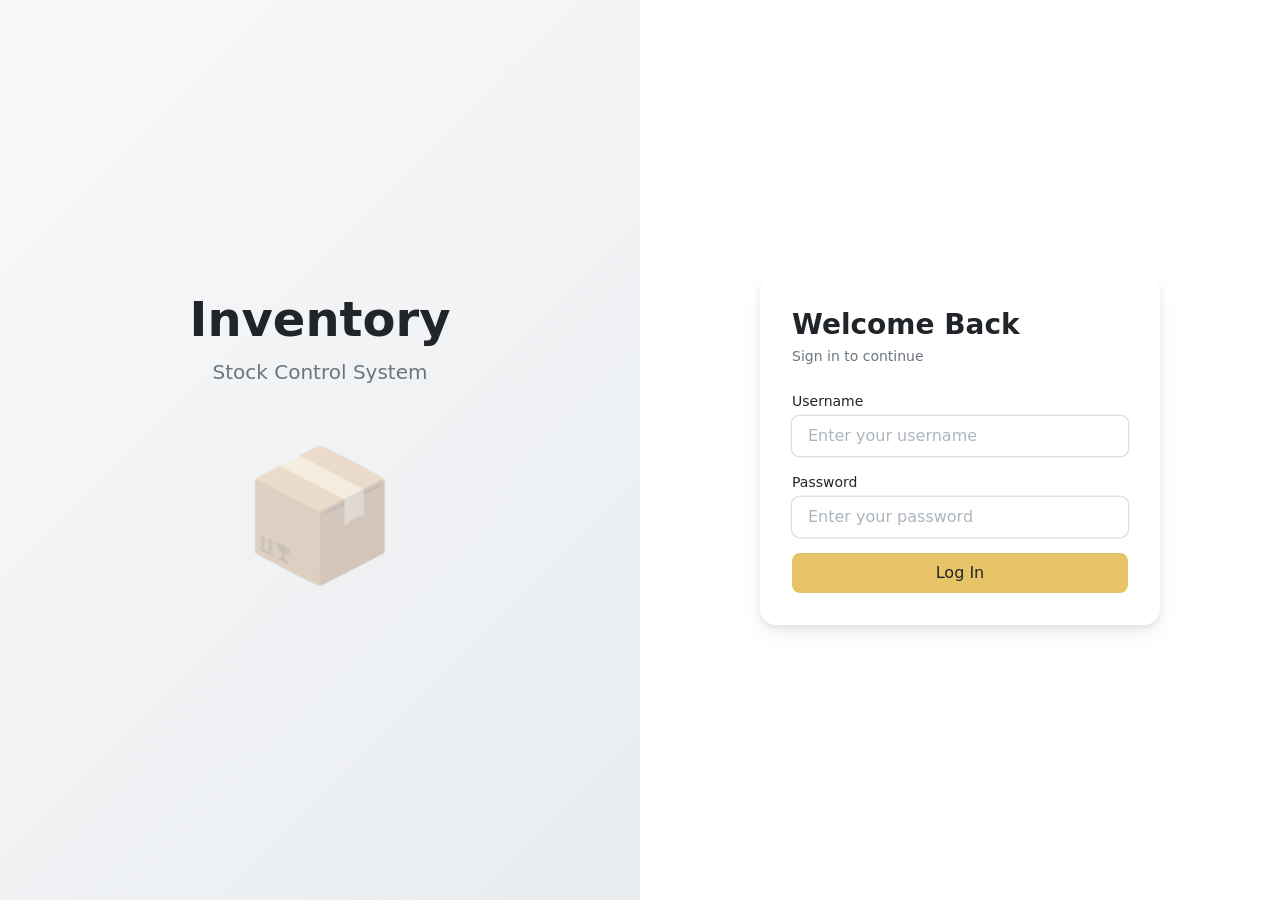
<file: index.html>
<!DOCTYPE html>
<html lang="en">
<head>
  <meta charset="UTF-8">
  <meta name="viewport" content="width=device-width, initial-scale=1.0">
  <title>Dashboard - Inventory System</title>
  <link rel="stylesheet" href="css/variables.css">
  <link rel="stylesheet" href="css/base.css">
  <link rel="stylesheet" href="css/layout.css">
  <link rel="stylesheet" href="css/components.css">
</head>
<body>
  <div class="app-layout">
    <!-- Sidebar will be injected here -->
    <div id="sidebar-container"></div>

    <!-- Main Content -->
    <main class="main-content">
      <div class="content-header">
        <h1>Dashboard</h1>
        <p class="page-description">Overview of your inventory system</p>
      </div>

      <div class="content-body">
        <!-- Metric cards -->
        <div id="metric-cards" class="metric-cards-grid"></div>

        <!-- Recent transactions section -->
        <div class="dashboard-section">
          <div class="section-header">
            <h2>Recent Transactions</h2>
          </div>
          <div id="recent-transactions-table"></div>
        </div>
      </div>
    </main>
  </div>

  <script type="module" src="js/pages/dashboard.js"></script>
</body>
</html>
</file>
<file: css/variables.css>
/**
 * Design Tokens
 * CSS Custom Properties for the Inventory System
 */

:root {
  /* ========================================================================
     COLORS - Light Theme
     ======================================================================== */
  
  /* Primary/Accent - Muted Yellow */
  --color-primary: #E8C468;
  --color-primary-hover: #D4B05A;
  --color-primary-light: #F5E9C8;
  
  /* Neutrals */
  --color-bg-primary: #FFFFFF;
  --color-bg-secondary: #F8F9FA;
  --color-bg-tertiary: #F1F3F5;
  --color-text-primary: #212529;
  --color-text-secondary: #6C757D;
  --color-text-tertiary: #ADB5BD;
  --color-border: #DEE2E6;
  --color-border-light: #E9ECEF;
  
  /* Semantic Status Colors */
  --color-success: #51CF66;
  --color-success-light: #D3F9D8;
  --color-warning: #FFA94D;
  --color-warning-light: #FFE8CC;
  --color-danger: #FF6B6B;
  --color-danger-light: #FFE3E3;
  --color-info: #4DABF7;
  --color-info-light: #D0EBFF;
  
  /* ========================================================================
     SPACING SCALE (8px base)
     ======================================================================== */
  
  --space-xs: 4px;
  --space-sm: 8px;
  --space-md: 16px;
  --space-lg: 24px;
  --space-xl: 32px;
  --space-2xl: 48px;
  
  /* ========================================================================
     TYPOGRAPHY
     ======================================================================== */
  
  /* Font Family */
  --font-family: system-ui, -apple-system, "Segoe UI", Roboto, sans-serif;
  
  /* Font Sizes */
  --font-size-xs: 12px;
  --font-size-sm: 14px;
  --font-size-base: 14px;
  --font-size-md: 16px;
  --font-size-lg: 20px;
  --font-size-xl: 24px;
  --font-size-2xl: 32px;
  
  /* Font Weights */
  --font-weight-normal: 400;
  --font-weight-medium: 500;
  --font-weight-semibold: 600;
  --font-weight-bold: 700;
  
  /* Line Heights */
  --line-height-tight: 1.25;
  --line-height-normal: 1.5;
  --line-height-relaxed: 1.75;
  
  /* ========================================================================
     BORDER RADIUS (Pill-shaped theme)
     ======================================================================== */
  
  --radius-sm: 4px;
  --radius-md: 8px;
  --radius-lg: 16px;
  --radius-pill: 999px;
  
  /* ========================================================================
     SHADOWS
     ======================================================================== */
  
  --shadow-sm: 0 1px 3px rgba(0, 0, 0, 0.08);
  --shadow-md: 0 4px 6px rgba(0, 0, 0, 0.1);
  --shadow-lg: 0 10px 15px rgba(0, 0, 0, 0.1);
  
  /* ========================================================================
     LAYOUT
     ======================================================================== */
  
  --sidebar-width: 240px;
  --sidebar-width-collapsed: 64px;
  --header-height: 64px;
  
  /* ========================================================================
     TRANSITIONS
     ======================================================================== */
  
  --transition-fast: 150ms ease;
  --transition-base: 200ms ease;
  --transition-slow: 300ms ease;
  
  /* ========================================================================
     Z-INDEX SCALE
     ======================================================================== */
  
  --z-dropdown: 1000;
  --z-sticky: 1020;
  --z-fixed: 1030;
  --z-modal-backdrop: 1040;
  --z-modal: 1050;
  --z-popover: 1060;
  --z-tooltip: 1070;
}

/* Made with Bob */
</file>
<file: css/base.css>
/**
 * Base Styles
 * Resets and typography defaults
 */

/* ============================================================================
   RESET
   ============================================================================ */

*,
*::before,
*::after {
  box-sizing: border-box;
  margin: 0;
  padding: 0;
}

html {
  -webkit-font-smoothing: antialiased;
  -moz-osx-font-smoothing: grayscale;
}

body {
  font-family: var(--font-family);
  font-size: var(--font-size-base);
  font-weight: var(--font-weight-normal);
  line-height: var(--line-height-normal);
  color: var(--color-text-primary);
  background-color: var(--color-bg-primary);
}

/* ============================================================================
   TYPOGRAPHY
   ============================================================================ */

h1, h2, h3, h4, h5, h6 {
  font-weight: var(--font-weight-semibold);
  line-height: var(--line-height-tight);
  color: var(--color-text-primary);
  margin-bottom: var(--space-md);
}

h1 {
  font-size: var(--font-size-2xl);
}

h2 {
  font-size: var(--font-size-xl);
}

h3 {
  font-size: var(--font-size-lg);
}

h4 {
  font-size: var(--font-size-md);
}

h5, h6 {
  font-size: var(--font-size-base);
}

p {
  margin-bottom: var(--space-md);
}

a {
  color: var(--color-primary);
  text-decoration: none;
  transition: color var(--transition-fast);
}

a:hover {
  color: var(--color-primary-hover);
}

/* ============================================================================
   FORMS
   ============================================================================ */

input,
select,
textarea,
button {
  font-family: inherit;
  font-size: inherit;
  line-height: inherit;
}

input,
select,
textarea {
  width: 100%;
  padding: var(--space-sm) var(--space-md);
  border: 1px solid var(--color-border);
  border-radius: var(--radius-sm);
  background-color: var(--color-bg-primary);
  color: var(--color-text-primary);
  transition: border-color var(--transition-fast);
}

input:focus,
select:focus,
textarea:focus {
  outline: none;
  border-color: var(--color-primary);
}

input::placeholder,
textarea::placeholder {
  color: var(--color-text-tertiary);
}

label {
  display: block;
  margin-bottom: var(--space-xs);
  font-size: var(--font-size-sm);
  font-weight: var(--font-weight-medium);
  color: var(--color-text-secondary);
}

button {
  cursor: pointer;
  border: none;
  background: none;
}

button:disabled {
  cursor: not-allowed;
  opacity: 0.5;
}

/* ============================================================================
   UTILITIES
   ============================================================================ */

.sr-only {
  position: absolute;
  width: 1px;
  height: 1px;
  padding: 0;
  margin: -1px;
  overflow: hidden;
  clip: rect(0, 0, 0, 0);
  white-space: nowrap;
  border-width: 0;
}

/* Made with Bob */
</file>
<file: css/layout.css>
/**
 * Layout Styles
 * Sidebar + main content grid with responsive behavior
 */

/* ============================================================================
   APP LAYOUT
   ============================================================================ */

.app-layout {
  display: flex;
  min-height: 100vh;
}

/* ============================================================================
   SIDEBAR
   ============================================================================ */

.sidebar {
  position: fixed;
  top: 0;
  left: 0;
  width: var(--sidebar-width);
  height: 100vh;
  background-color: var(--color-bg-secondary);
  border-right: 1px solid var(--color-border-light);
  display: flex;
  flex-direction: column;
  transition: width var(--transition-base);
  z-index: var(--z-fixed);
}

.sidebar-header {
  padding: var(--space-lg) var(--space-md);
  border-bottom: 1px solid var(--color-border-light);
}

.sidebar-logo {
  display: flex;
  align-items: center;
  gap: var(--space-sm);
}

.logo-icon {
  display: flex;
  align-items: center;
  color: var(--color-primary);
}

.logo-text {
  font-size: var(--font-size-lg);
  font-weight: var(--font-weight-bold);
  color: var(--color-text-primary);
  white-space: nowrap;
}

.sidebar-nav {
  flex: 1;
  overflow-y: auto;
  padding: var(--space-md) 0;
}

.sidebar-group {
  margin-bottom: var(--space-lg);
}

.sidebar-group-title {
  padding: 0 var(--space-md);
  margin-bottom: var(--space-sm);
  font-size: var(--font-size-xs);
  font-weight: var(--font-weight-semibold);
  text-transform: uppercase;
  letter-spacing: 0.05em;
  color: var(--color-text-tertiary);
}

.sidebar-link {
  display: flex;
  align-items: center;
  gap: var(--space-sm);
  padding: var(--space-sm) var(--space-md);
  margin: 0 var(--space-sm);
  color: var(--color-text-secondary);
  transition: all var(--transition-fast);
  position: relative;
  border-radius: var(--radius-md);
}

.sidebar-link:hover {
  background-color: var(--color-bg-tertiary);
  color: var(--color-text-primary);
}

.sidebar-link.active {
  background-color: var(--color-primary-light);
  color: var(--color-text-primary);
  font-weight: var(--font-weight-medium);
}

.sidebar-link.active::before {
  content: '';
  position: absolute;
  left: 0;
  top: 50%;
  transform: translateY(-50%);
  width: 3px;
  height: 60%;
  background-color: var(--color-primary);
  border-radius: 0 var(--radius-pill) var(--radius-pill) 0;
}

.sidebar-icon {
  display: flex;
  align-items: center;
  flex-shrink: 0;
}

.sidebar-label {
  white-space: nowrap;
  overflow: hidden;
  text-overflow: ellipsis;
}

/* ============================================================================
   MAIN CONTENT
   ============================================================================ */

.main-content {
  flex: 1;
  margin-left: var(--sidebar-width);
  min-height: 100vh;
  background-color: var(--color-bg-primary);
  transition: margin-left var(--transition-base);
  position: relative;
}

.content-header {
  padding: var(--space-lg) var(--space-xl);
  background-color: var(--color-bg-primary);
  border-bottom: 1px solid var(--color-border-light);
  position: sticky;
  top: 0;
  z-index: var(--z-sticky);
}

.content-header h1 {
  margin-bottom: 0;
}

.content-body {
  padding: var(--space-xl);
}

/* Alternative class names for page structure (used in dashboard and some pages) */
.page-header {
  padding: var(--space-lg) var(--space-xl);
  background-color: var(--color-bg-primary);
  border-bottom: 1px solid var(--color-border-light);
}

.page-header h1 {
  margin-bottom: var(--space-xs);
}

.page-description {
  color: var(--color-text-secondary);
  margin-top: var(--space-xs);
}

.page-content {
  padding: var(--space-xl);
}

/* ============================================================================
   RESPONSIVE - SIDEBAR COLLAPSE
   ============================================================================ */

@media (max-width: 760px) {
  .sidebar {
    width: var(--sidebar-width-collapsed);
  }

  .sidebar-logo .logo-text,
  .sidebar-group-title,
  .sidebar-label {
    display: none;
  }

  .sidebar-link {
    justify-content: center;
    padding: var(--space-md);
  }

  .sidebar-link.active::before {
    display: none;
  }

  .main-content {
    margin-left: var(--sidebar-width-collapsed);
  }
}

@media (max-width: 480px) {
  .content-header {
    padding: var(--space-md) var(--space-lg);
  }

  .content-body {
    padding: var(--space-lg);
  }
}

/* ============================================================================
   SIDEBAR FOOTER
   ============================================================================ */

.sidebar-footer {
  padding: var(--space-md);
  border-top: 1px solid var(--color-border-light);
  display: flex;
  flex-direction: column;
  gap: var(--space-sm);
}

.sidebar-user {
  display: flex;
  align-items: center;
  gap: var(--space-sm);
  padding: var(--space-xs) var(--space-sm);
  overflow: hidden;
}

.sidebar-user-avatar {
  width: 32px;
  height: 32px;
  border-radius: 50%;
  background: var(--color-primary);
  color: white;
  display: flex;
  align-items: center;
  justify-content: center;
  font-size: var(--font-size-xs);
  font-weight: var(--font-weight-bold);
  flex-shrink: 0;
}

.sidebar-user-info {
  overflow: hidden;
}

.sidebar-user-name {
  font-size: var(--font-size-sm);
  font-weight: var(--font-weight-medium);
  color: var(--color-text-primary);
  white-space: nowrap;
  overflow: hidden;
  text-overflow: ellipsis;
}

.sidebar-user-role {
  font-size: var(--font-size-xs);
  color: var(--color-text-tertiary);
  white-space: nowrap;
}

.sidebar-logout-btn {
  display: flex;
  align-items: center;
  gap: var(--space-sm);
  width: 100%;
  padding: var(--space-sm) var(--space-md);
  background: none;
  border: none;
  border-radius: var(--radius-md);
  color: var(--color-danger);
  cursor: pointer;
  font-size: var(--font-size-sm);
  font-weight: var(--font-weight-medium);
  text-align: left;
  transition: background var(--transition-fast);
}

.sidebar-logout-btn:hover {
  background: var(--color-danger-light);
}

/* Hide text labels when sidebar is collapsed on mobile */
@media (max-width: 760px) {
  .sidebar-user-info,
  .sidebar-logout-label {
    display: none;
  }

  .sidebar-user {
    justify-content: center;
    padding: var(--space-xs);
  }

  .sidebar-logout-btn {
    justify-content: center;
    padding: var(--space-sm);
  }
}

/* Made with Bob */
</file>
<file: css/components.css>
/**
 * Component Styles
 * All reusable UI components
 */

/* ============================================================================
   BUTTONS
   ============================================================================ */

.btn {
  display: inline-flex;
  align-items: center;
  justify-content: center;
  gap: var(--space-sm);
  padding: var(--space-sm) var(--space-lg);
  font-size: var(--font-size-sm);
  font-weight: var(--font-weight-medium);
  border-radius: var(--radius-md);
  transition: all var(--transition-fast);
  cursor: pointer;
  border: 1px solid transparent;
  white-space: nowrap;
}

.btn:disabled {
  opacity: 0.5;
  cursor: not-allowed;
}

.btn-default {
  background-color: var(--color-bg-primary);
  color: var(--color-text-primary);
  border-color: var(--color-border);
}

.btn-default:hover:not(:disabled) {
  background-color: var(--color-bg-tertiary);
}

.btn-primary {
  background-color: var(--color-primary);
  color: var(--color-text-primary);
}

.btn-primary:hover:not(:disabled) {
  background-color: var(--color-primary-hover);
}

.btn-danger {
  background-color: var(--color-danger);
  color: white;
  border: none;
}

.btn-danger:hover:not(:disabled) {
  opacity: 0.9;
}

.btn-icon {
  display: inline-flex;
  align-items: center;
  justify-content: center;
  width: 32px;
  height: 32px;
  padding: 0;
  border-radius: var(--radius-sm);
  background-color: transparent;
  color: var(--color-text-secondary);
  transition: all var(--transition-fast);
}

.btn-icon:hover:not(:disabled) {
  background-color: var(--color-bg-tertiary);
  color: var(--color-text-primary);
}

.btn-edit:hover:not(:disabled) {
  background-color: var(--color-info-light);
  color: var(--color-info);
}

.btn-delete:hover:not(:disabled) {
  background-color: var(--color-danger-light);
  color: var(--color-danger);
}

/* ============================================================================
   BADGES
   ============================================================================ */

.badge {
  display: inline-flex;
  align-items: center;
  padding: var(--space-xs) var(--space-sm);
  font-size: var(--font-size-xs);
  font-weight: var(--font-weight-medium);
  border-radius: var(--radius-pill);
  white-space: nowrap;
}

.badge-default {
  background-color: var(--color-bg-tertiary);
  color: var(--color-text-secondary);
}

.badge-success {
  background-color: var(--color-success-light);
  color: var(--color-success);
}

.badge-warning {
  background-color: var(--color-warning-light);
  color: var(--color-warning);
}

.badge-danger {
  background-color: var(--color-danger-light);
  color: var(--color-danger);
}

.badge-info {
  background-color: var(--color-info-light);
  color: var(--color-info);
}

/* ============================================================================
   METRIC CARDS
   ============================================================================ */

.metric-cards-grid {
  display: grid;
  grid-template-columns: repeat(auto-fit, minmax(240px, 1fr));
  gap: var(--space-lg);
  margin-bottom: var(--space-xl);
}

.metric-card {
  background-color: var(--color-bg-primary);
  border: 1px solid var(--color-border-light);
  border-radius: var(--radius-md);
  padding: var(--space-lg);
  transition: box-shadow var(--transition-fast);
}

.metric-card:hover {
  box-shadow: var(--shadow-md);
}

.metric-card-alert {
  border-color: var(--color-warning);
  background-color: var(--color-warning-light);
}

.metric-header {
  display: flex;
  align-items: center;
  gap: var(--space-sm);
  margin-bottom: var(--space-md);
}

.metric-icon {
  display: flex;
  align-items: center;
  color: var(--color-text-secondary);
}

.metric-label {
  font-size: var(--font-size-sm);
  font-weight: var(--font-weight-medium);
  color: var(--color-text-secondary);
}

.metric-value {
  font-size: var(--font-size-2xl);
  font-weight: var(--font-weight-bold);
  color: var(--color-text-primary);
}

.metric-value-alert {
  color: var(--color-warning);
}

/* ============================================================================
   DATA TABLE
   ============================================================================ */

.table-wrapper {
  overflow-x: auto;
  background-color: var(--color-bg-primary);
  border: 1px solid var(--color-border-light);
  border-radius: var(--radius-md);
}

.data-table {
  width: 100%;
  border-collapse: collapse;
  font-size: var(--font-size-sm);
}

.data-table thead {
  background-color: var(--color-bg-secondary);
  border-bottom: 1px solid var(--color-border);
}

.data-table th {
  padding: var(--space-md);
  text-align: left;
  font-weight: var(--font-weight-semibold);
  color: var(--color-text-secondary);
  white-space: nowrap;
}

.data-table td {
  padding: var(--space-md);
  border-top: 1px solid var(--color-border-light);
}

.data-table tbody tr {
  transition: background-color var(--transition-fast);
}

.data-table tbody tr:hover {
  background-color: var(--color-bg-secondary);
}

.table-actions-cell {
  text-align: right;
  white-space: nowrap;
  width: 1%;
}

.table-actions {
  display: inline-flex;
  gap: var(--space-xs);
  align-items: center;
  justify-content: flex-end;
}

.table-actions-header {
  text-align: right;
  white-space: nowrap;
  width: 1%;
}

.table-empty {
  display: flex;
  flex-direction: column;
  align-items: center;
  justify-content: center;
  padding: var(--space-2xl);
  text-align: center;
}

.empty-icon {
  margin-bottom: var(--space-md);
  color: var(--color-text-tertiary);
  opacity: 0.5;
}

.empty-message {
  font-size: var(--font-size-md);
  color: var(--color-text-secondary);
  margin: 0;
}

/* ============================================================================
   SKELETON LOADING
   ============================================================================ */

.skeleton {
  background: linear-gradient(
    90deg,
    var(--color-bg-tertiary) 0%,
    var(--color-border-light) 50%,
    var(--color-bg-tertiary) 100%
  );
  background-size: 200% 100%;
  animation: skeleton-loading 1.5s ease-in-out infinite;
  border-radius: var(--radius-sm);
}

.skeleton-text {
  height: 16px;
  width: 100%;
}

.table-skeleton tbody tr:hover {
  background-color: transparent;
}

@keyframes skeleton-loading {
  0% {
    background-position: 200% 0;
  }
  100% {
    background-position: -200% 0;
  }
}

/* ============================================================================
   MODAL
   ============================================================================ */

.modal {
  position: fixed;
  top: 0;
  left: 0;
  width: 100%;
  height: 100%;
  display: flex;
  align-items: center;
  justify-content: center;
  z-index: var(--z-modal);
}

.modal-backdrop {
  position: absolute;
  top: 0;
  left: 0;
  width: 100%;
  height: 100%;
  background-color: rgba(0, 0, 0, 0.5);
  z-index: var(--z-modal-backdrop);
}

.modal-container {
  position: relative;
  width: 90%;
  max-width: 600px;
  max-height: 90vh;
  background-color: var(--color-bg-primary);
  border-radius: var(--radius-lg);
  box-shadow: var(--shadow-lg);
  display: flex;
  flex-direction: column;
  z-index: var(--z-modal);
}

.modal-header {
  display: flex;
  align-items: center;
  justify-content: space-between;
  padding: var(--space-lg) var(--space-xl);
  border-bottom: 1px solid var(--color-border-light);
}

.modal-title {
  font-size: var(--font-size-lg);
  font-weight: var(--font-weight-semibold);
  margin: 0;
}

.modal-close {
  display: flex;
  align-items: center;
  justify-content: center;
  width: 32px;
  height: 32px;
  border-radius: var(--radius-sm);
  color: var(--color-text-secondary);
  transition: all var(--transition-fast);
}

.modal-close:hover {
  background-color: var(--color-bg-tertiary);
  color: var(--color-text-primary);
}

.modal-body {
  flex: 1;
  overflow-y: auto;
  padding: var(--space-xl);
}

.modal-footer {
  display: flex;
  align-items: center;
  justify-content: flex-end;
  gap: var(--space-sm);
  padding: var(--space-lg) var(--space-xl);
  border-top: 1px solid var(--color-border-light);
}

/* ============================================================================
   FORM GROUPS
   ============================================================================ */

.form-group {
  margin-bottom: var(--space-lg);
}

.form-group:last-child {
  margin-bottom: 0;
}

.form-row {
  display: grid;
  grid-template-columns: repeat(auto-fit, minmax(200px, 1fr));
  gap: var(--space-lg);
}

/* ============================================================================
   UTILITIES
   ============================================================================ */

.text-center {
  text-align: center;
}

.text-right {
  text-align: right;
}

.text-secondary {
  color: var(--color-text-secondary);
}

.mb-0 {
  margin-bottom: 0;
}

.mb-sm {
  margin-bottom: var(--space-sm);
}

.mb-md {
  margin-bottom: var(--space-md);
}

.mb-lg {
  margin-bottom: var(--space-lg);
}

.mt-lg {
  margin-top: var(--space-lg);
}

/* ============================================================================
   PAGE LOADER
   ============================================================================ */

.page-loader {
  position: fixed;
  top: 0;
  left: 0;
  width: 100%;
  height: 100%;
  display: flex;
  align-items: center;
  justify-content: center;
  background-color: var(--color-bg-primary);
  z-index: var(--z-modal);
}

.loader-spinner {
  animation: spin 1s linear infinite;
}

.loader-spinner svg {
  color: var(--color-primary);
}

@keyframes spin {
  from {
    transform: rotate(0deg);
  }
  to {
    transform: rotate(360deg);
  }
}

/* ============================================================================
   PAGE ACTIONS & FILTERS
   ============================================================================ */

.page-actions {
  display: flex;
  align-items: center;
  gap: var(--space-md);
  margin-bottom: var(--space-xl);
}

.filters {
  display: flex;
  flex: 1;
  gap: var(--space-md);
}

.search-input {
  flex: 1;
  min-width: 250px;
  border: none;
  outline: none;
  box-shadow: 0 0 0 1.5px var(--color-border);
  border-radius: var(--radius-md);
  padding: var(--space-sm) var(--space-md);
  background-color: var(--color-bg-primary);
  color: var(--color-text-primary);
  transition: box-shadow var(--transition-fast);
}

.search-input:focus {
  box-shadow: 0 0 0 2px var(--color-primary);
  outline: none;
}

select,
.filter-select {
  border: none;
  outline: none;
  box-shadow: 0 0 0 1.5px var(--color-border);
  border-radius: var(--radius-md);
  padding: var(--space-sm) var(--space-md);
  background-color: var(--color-bg-primary);
  color: var(--color-text-primary);
  cursor: pointer;
  transition: box-shadow var(--transition-fast);
  min-width: 180px;
}

select:focus,
.filter-select:focus {
  box-shadow: 0 0 0 2px var(--color-primary);
  outline: none;
}

@media (max-width: 640px) {
  .page-actions {
    flex-direction: column;
    align-items: stretch;
  }

  .filters {
    flex-direction: column;
  }

  .search-input,
  .filter-select {
    width: 100%;
    min-width: 0;
  }
}
/* ============================================================================
   TOAST NOTIFICATIONS
   ============================================================================ */

.toast {
  position: fixed;
  bottom: var(--space-xl);
  right: var(--space-xl);
  display: flex;
  align-items: center;
  gap: var(--space-sm);
  min-width: 300px;
  max-width: 400px;
  padding: var(--space-md);
  background-color: var(--color-bg-primary);
  border-radius: var(--radius-md);
  box-shadow: var(--shadow-lg);
  z-index: 10000;
  opacity: 0;
  transform: translateY(20px);
  transition: all 0.3s ease;
}

.toast-show {
  opacity: 1;
  transform: translateY(0);
}

.toast-hide {
  opacity: 0;
  transform: translateY(20px);
}

.toast-success {
  border-left: 4px solid var(--color-success);
}

.toast-error {
  border-left: 4px solid var(--color-danger);
}

.toast-warning {
  border-left: 4px solid var(--color-warning);
}

.toast-icon {
  display: flex;
  align-items: center;
  flex-shrink: 0;
}

.toast-success .toast-icon {
  color: var(--color-success);
}

.toast-error .toast-icon {
  color: var(--color-danger);
}

.toast-warning .toast-icon {
  color: var(--color-warning);
}

.toast-message {
  flex: 1;
  font-size: var(--font-size-sm);
  color: var(--color-text-primary);
  line-height: var(--line-height-normal);
}

.toast-close {
  display: flex;
  align-items: center;
  justify-content: center;
  flex-shrink: 0;
  width: 24px;
  height: 24px;
  padding: 0;
  background: none;
  border: none;
  color: var(--color-text-tertiary);
  cursor: pointer;
  transition: color var(--transition-fast);
}

.toast-close:hover {
  color: var(--color-text-primary);
}

/* ============================================================================
   SESSION BAR
   ============================================================================ */

.session-bar {
  position: absolute;
  top: var(--space-lg);
  right: var(--space-xl);
  display: flex;
  align-items: center;
  gap: var(--space-md);
  z-index: 100;
}

.session-profile {
  position: relative;
}

.session-trigger {
  display: flex;
  align-items: center;
  gap: var(--space-sm);
  background: none;
  border: none;
  cursor: pointer;
  padding: var(--space-xs) var(--space-sm);
  border-radius: var(--radius-md);
  color: var(--color-text-primary);
  transition: background var(--transition-fast);
}

.session-trigger:hover {
  background: var(--color-bg-secondary);
}

.session-avatar {
  width: 32px;
  height: 32px;
  border-radius: 50%;
  background: var(--color-primary);
  color: white;
  display: flex;
  align-items: center;
  justify-content: center;
  font-size: var(--font-size-xs);
  font-weight: var(--font-weight-bold);
  flex-shrink: 0;
}

.session-avatar-lg {
  width: 40px;
  height: 40px;
  font-size: var(--font-size-sm);
}

.session-username {
  font-size: var(--font-size-sm);
  color: var(--color-text-primary);
  font-weight: var(--font-weight-medium);
}

.session-dropdown {
  display: none;
  position: absolute;
  top: calc(100% + 8px);
  right: 0;
  min-width: 200px;
  background: var(--color-bg-primary);
  border-radius: var(--radius-md);
  box-shadow: var(--shadow-lg);
  padding: var(--space-sm);
  z-index: 200;
}

.session-dropdown-open {
  display: block;
}

.session-dropdown-header {
  display: flex;
  align-items: center;
  gap: var(--space-sm);
  padding: var(--space-sm);
}

.session-fullname {
  font-weight: var(--font-weight-medium);
  font-size: var(--font-size-sm);
  color: var(--color-text-primary);
}

.session-role-text {
  font-size: var(--font-size-xs);
  color: var(--color-text-secondary);
}

.session-divider {
  border: none;
  border-top: 1px solid var(--color-border);
  margin: var(--space-xs) 0;
}

.session-logout-btn {
  display: flex;
  align-items: center;
  gap: var(--space-sm);
  width: 100%;
  padding: var(--space-sm);
  background: none;
  border: none;
  border-radius: var(--radius-sm);
  color: var(--color-danger);
  cursor: pointer;
  font-size: var(--font-size-sm);
  text-align: left;
  transition: background var(--transition-fast);
}

.session-logout-btn:hover {
  background: var(--color-bg-secondary);
}

.btn-sm {
  padding: var(--space-xs) var(--space-sm);
  font-size: var(--font-size-xs);
}

/* Made with Bob */


/* ============================================================================
   DASHBOARD COMPONENTS
   ============================================================================ */

/* Metric cards grid */
.metric-cards-grid {
  display: grid;
  grid-template-columns: repeat(auto-fit, minmax(240px, 1fr));
  gap: var(--space-lg);
  margin-bottom: var(--space-2xl);
}

/* Dashboard sections */
.dashboard-section {
  background: var(--color-bg-primary);
  border: 1px solid var(--color-border);
  border-radius: var(--radius-lg);
  padding: var(--space-xl);
  margin-bottom: var(--space-xl);
}

.section-header {
  display: flex;
  justify-content: space-between;
  align-items: center;
  margin-bottom: var(--space-lg);
}

.section-header h2 {
  font-size: var(--font-size-lg);
  font-weight: var(--font-weight-semibold);
  color: var(--color-text-primary);
  margin: 0;
}

.section-actions {
  display: flex;
  gap: var(--space-sm);
}

/* Tabs */
.tabs {
  display: flex;
  gap: var(--space-sm);
  border-bottom: 1px solid var(--color-border);
  margin-bottom: var(--space-lg);
}

.tab-btn {
  padding: var(--space-sm) var(--space-lg);
  background: none;
  border: none;
  border-bottom: 2px solid transparent;
  color: var(--color-text-secondary);
  font-size: var(--font-size-sm);
  font-weight: var(--font-weight-medium);
  cursor: pointer;
  transition: all var(--transition-fast);
}

.tab-btn:hover {
  color: var(--color-text-primary);
}

.tab-btn.active {
  color: var(--color-primary);
  border-bottom-color: var(--color-primary);
}

.tab-content {
  display: none;
}

.tab-content.active {
  display: block;
}
</file>
